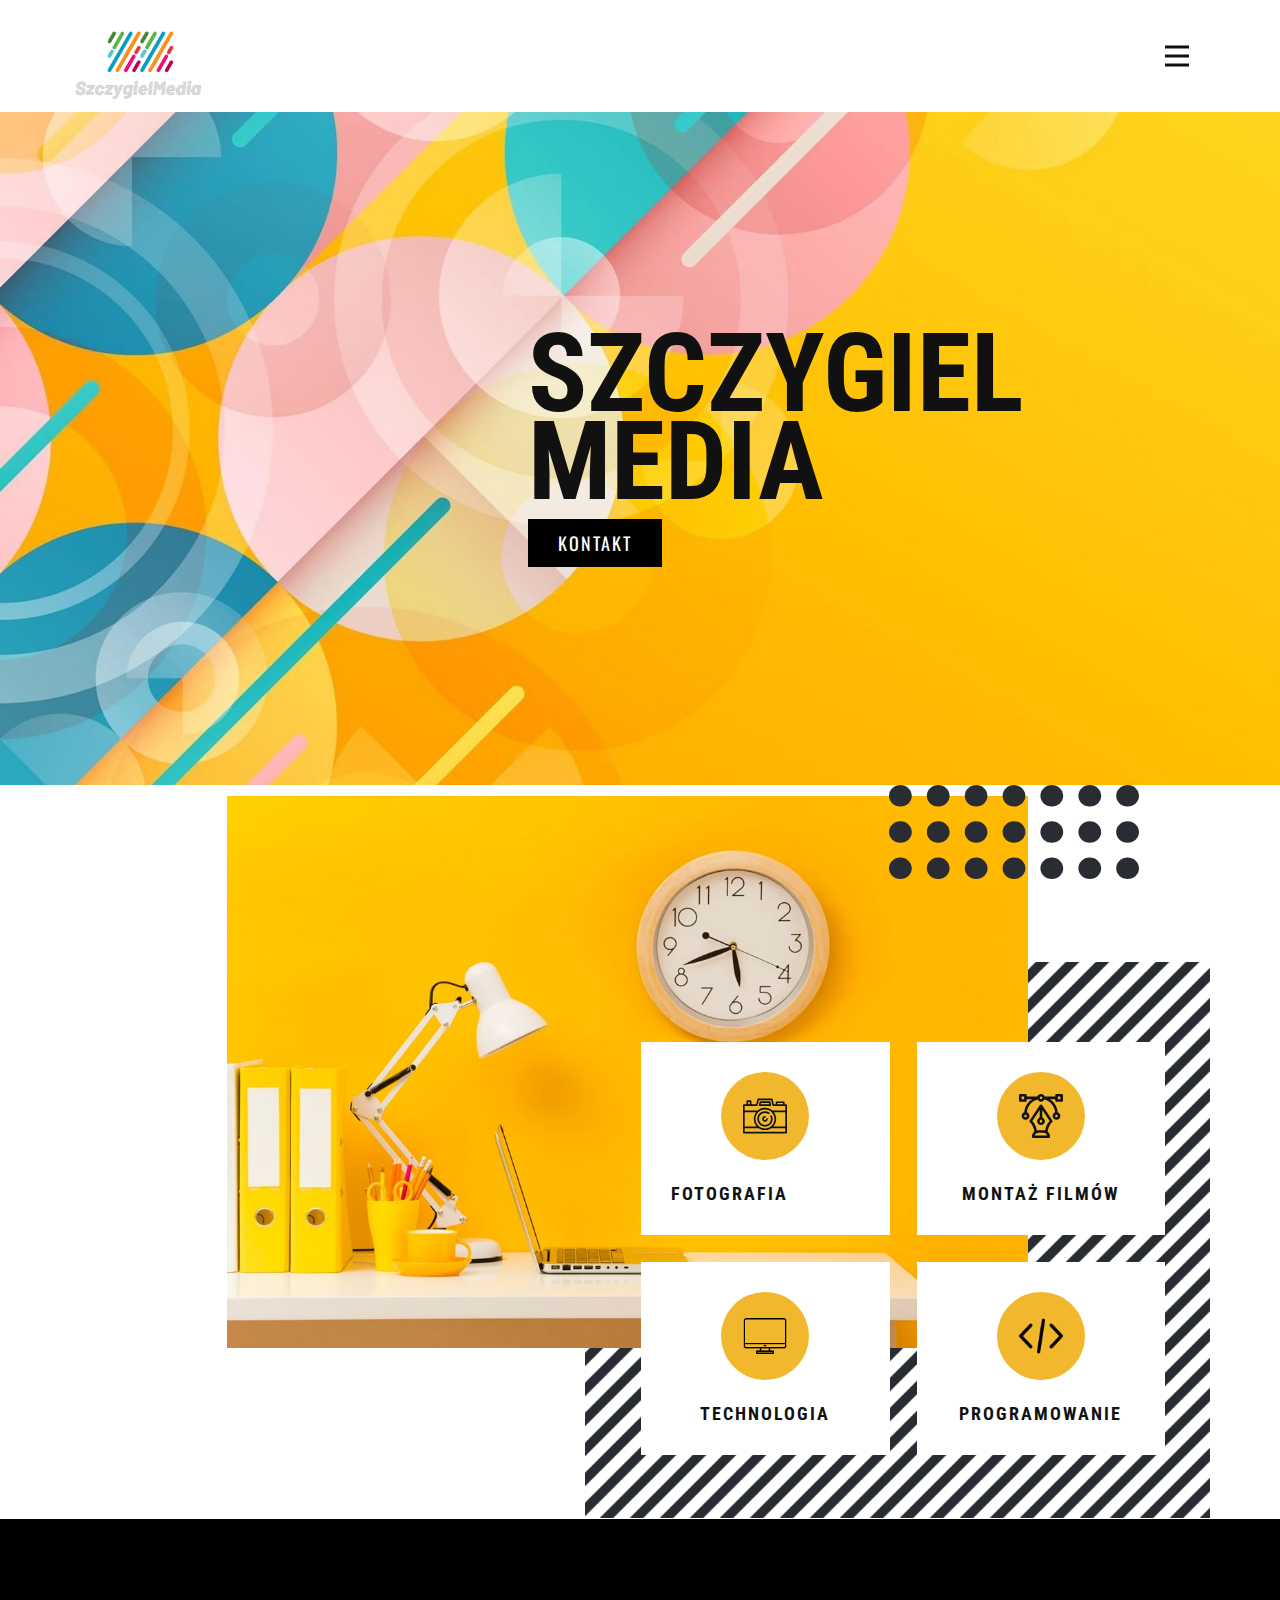
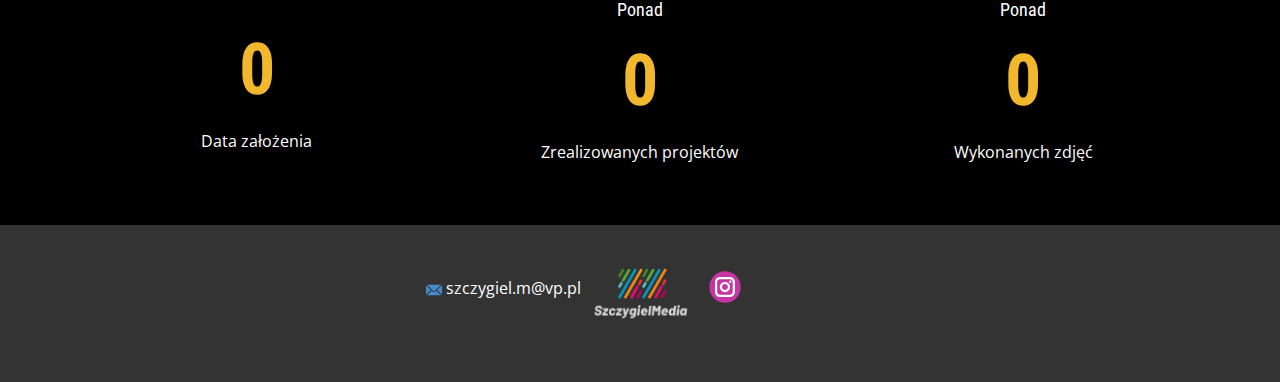
<file: index.html>
<!DOCTYPE html>
<html style="font-size: 16px;">
  <head>
    <meta name="viewport" content="width=device-width, initial-scale=1.0">
    <meta charset="utf-8">
    <meta name="keywords" content="​We create brands, Some Work, We Create Amazing Websites, Digital Marketing Agency, Our Clients, Contact Us">
    <meta name="description" content="">
    <meta name="page_type" content="np-template-header-footer-from-plugin">
    <title>Strona Główna</title>
    <link rel="stylesheet" href="nicepage.css" media="screen">
<link rel="stylesheet" href="Strona-Główna.css" media="screen">
    <script class="u-script" type="text/javascript" src="jquery-1.9.1.min.js" defer=""></script>
    <script class="u-script" type="text/javascript" src="nicepage.js" defer=""></script>
    <meta name="generator" content="Nicepage 4.3.3, nicepage.com">
    <link id="u-theme-google-font" rel="stylesheet" href="https://fonts.googleapis.com/css?family=Roboto+Condensed:300,300i,400,400i,700,700i|Open+Sans:300,300i,400,400i,600,600i,700,700i,800,800i">
    <link id="u-page-google-font" rel="stylesheet" href="https://fonts.googleapis.com/css?family=Roboto+Condensed:300,300i,400,400i,700,700i|Oswald:200,300,400,500,600,700">
    
    
    
    
    <script type="application/ld+json">{
		"@context": "http://schema.org",
		"@type": "Organization",
		"name": "",
		"url": "/",
		"logo": "images/photographer-removebg-preview.png",
		"sameAs": [
				"https://www.instagram.com/szczygielmedia/"
		]
}</script>
    <meta name="theme-color" content="#478ac9">
    <meta property="og:title" content="Strona Główna">
    <meta property="og:type" content="website">
    <link rel="canonical" href="/">
  </head>
  <body data-home-page="https://website1306400.nicepage.io/Strona-Główna.html?version=1c387c7d-0227-4c0a-87f4-3a1befcbb692" data-home-page-title="Strona Główna" class="u-body"><header class="u-clearfix u-header u-header" id="sec-fc80"><div class="u-clearfix u-sheet u-sheet-1">
        <a href="Strona-Główna.html" data-page-id="1306412" class="u-image u-logo u-image-1" title="Strona Główna" data-image-width="500" data-image-height="500">
          <img src="images/photographer-removebg-preview.png" class="u-logo-image u-logo-image-1">
        </a>
        <nav class="u-menu u-menu-dropdown u-offcanvas u-menu-1" data-responsive-from="XL">
          <div class="menu-collapse" style="font-size: 1rem; letter-spacing: 0px; font-weight: 500;">
            <a class="u-button-style u-custom-active-color u-custom-border u-custom-border-color u-custom-hover-color u-custom-left-right-menu-spacing u-custom-padding-bottom u-custom-text-active-color u-custom-text-color u-custom-text-hover-color u-custom-top-bottom-menu-spacing u-nav-link u-text-active-palette-1-base u-text-hover-palette-2-base" href="#" style="padding: 4px 22px; font-size: calc(1em + 8px);">
              <svg class="u-svg-link" viewBox="0 0 24 24"><use xlink:href="#menu-hamburger"></use></svg>
              <svg class="u-svg-content" version="1.1" id="menu-hamburger" viewBox="0 0 16 16" x="0px" y="0px" xmlns:xlink="http://www.w3.org/1999/xlink" xmlns="http://www.w3.org/2000/svg"><g><rect y="1" width="16" height="2"></rect><rect y="7" width="16" height="2"></rect><rect y="13" width="16" height="2"></rect>
</g></svg>
            </a>
          </div>
          <div class="u-nav-container">
            <ul class="u-nav u-spacing-2 u-unstyled u-nav-1"><li class="u-nav-item"><a class="u-active-grey-5 u-button-style u-hover-grey-10 u-nav-link u-text-active-grey-90 u-text-grey-90 u-text-hover-grey-90" href="Strona-Główna.html" style="padding: 10px 20px;">Strona Główna</a>
</li><li class="u-nav-item"><a class="u-active-grey-5 u-button-style u-hover-grey-10 u-nav-link u-text-active-grey-90 u-text-grey-90 u-text-hover-grey-90" href="Kontakt.html" style="padding: 10px 20px;">Kontakt</a>
</li></ul>
          </div>
          <div class="u-nav-container-collapse">
            <div class="u-black u-container-style u-inner-container-layout u-opacity u-opacity-95 u-sidenav">
              <div class="u-inner-container-layout u-sidenav-overflow">
                <div class="u-menu-close"></div>
                <ul class="u-align-center u-nav u-popupmenu-items u-unstyled u-nav-2"><li class="u-nav-item"><a class="u-button-style u-nav-link" href="Strona-Główna.html">Strona Główna</a>
</li><li class="u-nav-item"><a class="u-button-style u-nav-link" href="Kontakt.html">Kontakt</a>
</li></ul>
              </div>
            </div>
            <div class="u-black u-menu-overlay u-opacity u-opacity-70"></div>
          </div>
        </nav>
      </div></header>
    <section class="u-clearfix u-image u-section-1" id="carousel_684b" data-image-width="1620" data-image-height="1080">
      <div class="u-clearfix u-sheet u-valign-middle-sm u-valign-middle-xl u-valign-middle-xs u-sheet-1">
        <div class="u-align-left u-container-style u-expanded-width-xs u-group u-group-1">
          <div class="u-container-layout u-valign-middle u-container-layout-1">
            <h1 class="u-custom-font u-font-roboto-condensed u-text u-text-1"> Szczygiel<br>media
            </h1>
            <a href="Kontakt.html" data-page-id="1306405" class="u-active-black u-black u-border-none u-btn u-button-style u-custom-font u-font-oswald u-hover-grey-80 u-text-active-white u-text-body-alt-color u-text-hover-white u-btn-1">kontakt</a>
          </div>
        </div>
      </div>
    </section>
    <section class="u-align-right u-clearfix u-section-2" id="carousel_891e">
      <div class="u-clearfix u-sheet u-valign-middle u-sheet-1">
        <div class="u-container-style u-expanded-width-sm u-group u-image u-image-tiles u-image-1">
          <div class="u-container-layout u-container-layout-1"></div>
        </div>
        <img src="images/rte-min.jpg" alt="" class="u-image u-image-default u-image-2">
        <div class="u-shape u-shape-svg u-text-palette-5-dark-3 u-shape-1">
          <svg class="u-svg-link" preserveAspectRatio="none" viewBox="0 0 160 60" style=""><use xlink:href="#svg-84ce"></use></svg>
          <svg xmlns="http://www.w3.org/2000/svg" xmlns:xlink="http://www.w3.org/1999/xlink" version="1.1" xml:space="preserve" class="u-svg-content" viewBox="0 0 160 60" x="0px" y="0px" id="svg-84ce"><path d="M7.3,0C3.3,0,0,3.1,0,6.9s3.3,6.9,7.3,6.9s7.3-3.1,7.3-6.9S11.2,0,7.3,0z M31.5,0c-4,0-7.3,3.1-7.3,6.9s3.3,6.9,7.3,6.9
	s7.3-3.1,7.3-6.9S35.5,0,31.5,0z M55.8,0c-4,0-7.3,3.1-7.3,6.9s3.3,6.9,7.3,6.9S63,10.7,63,6.9S59.7,0,55.8,0z M80,0
	c-4,0-7.3,3.1-7.3,6.9s3.3,6.9,7.3,6.9s7.3-3.1,7.3-6.9S84,0,80,0z M104.2,0c-4,0-7.3,3.1-7.3,6.9s3.3,6.9,7.3,6.9
	c4,0,7.3-3.1,7.3-6.9S108.2,0,104.2,0z M128.5,0c-4,0-7.3,3.1-7.3,6.9s3.3,6.9,7.3,6.9c4,0,7.3-3.1,7.3-6.9S132.5,0,128.5,0z
	 M152.7,0c-4,0-7.3,3.1-7.3,6.9s3.3,6.9,7.3,6.9c4,0,7.3-3.1,7.3-6.9S156.7,0,152.7,0z M7.3,23.1c-4,0-7.3,3.1-7.3,6.9
	s3.3,6.9,7.3,6.9s7.3-3.1,7.3-6.9S11.2,23.1,7.3,23.1z M31.5,23.1c-4,0-7.3,3.1-7.3,6.9s3.3,6.9,7.3,6.9s7.3-3.1,7.3-6.9
	S35.5,23.1,31.5,23.1z M55.8,23.1c-4,0-7.3,3.1-7.3,6.9s3.3,6.9,7.3,6.9S63,33.8,63,30S59.7,23.1,55.8,23.1z M80,23.1
	c-4,0-7.3,3.1-7.3,6.9s3.3,6.9,7.3,6.9s7.3-3.1,7.3-6.9S84,23.1,80,23.1z M104.2,23.1c-4,0-7.3,3.1-7.3,6.9s3.3,6.9,7.3,6.9
	c4,0,7.3-3.1,7.3-6.9S108.2,23.1,104.2,23.1z M128.5,23.1c-4,0-7.3,3.1-7.3,6.9s3.3,6.9,7.3,6.9c4,0,7.3-3.1,7.3-6.9
	S132.5,23.1,128.5,23.1z M152.7,23.1c-4,0-7.3,3.1-7.3,6.9s3.3,6.9,7.3,6.9c4,0,7.3-3.1,7.3-6.9S156.7,23.1,152.7,23.1z M7.3,46.2
	c-4,0-7.3,3.1-7.3,6.9C0,56.9,3.3,60,7.3,60s7.3-3.1,7.3-6.9C14.5,49.3,11.2,46.2,7.3,46.2z M31.5,46.2c-4,0-7.3,3.1-7.3,6.9
	c0,3.8,3.3,6.9,7.3,6.9s7.3-3.1,7.3-6.9C38.8,49.3,35.5,46.2,31.5,46.2z M55.8,46.2c-4,0-7.3,3.1-7.3,6.9c0,3.8,3.3,6.9,7.3,6.9
	s7.3-3.1,7.3-6.9C63,49.3,59.7,46.2,55.8,46.2z M80,46.2c-4,0-7.3,3.1-7.3,6.9c0,3.8,3.3,6.9,7.3,6.9s7.3-3.1,7.3-6.9
	C87.3,49.3,84,46.2,80,46.2z M104.2,46.2c-4,0-7.3,3.1-7.3,6.9c0,3.8,3.3,6.9,7.3,6.9c4,0,7.3-3.1,7.3-6.9
	C111.5,49.3,108.2,46.2,104.2,46.2z M128.5,46.2c-4,0-7.3,3.1-7.3,6.9c0,3.8,3.3,6.9,7.3,6.9c4,0,7.3-3.1,7.3-6.9
	C135.8,49.3,132.5,46.2,128.5,46.2z M152.7,46.2c-4,0-7.3,3.1-7.3,6.9c0,3.8,3.3,6.9,7.3,6.9c4,0,7.3-3.1,7.3-6.9
	C160,49.3,156.7,46.2,152.7,46.2z"></path></svg>
        </div>
        <div class="u-expanded-width-xs u-list u-list-1">
          <div class="u-repeater u-repeater-1">
            <div class="u-container-style u-list-item u-repeater-item u-video-cover u-white u-list-item-1">
              <div class="u-container-layout u-similar-container u-container-layout-2"><span class="u-icon u-icon-circle u-palette-3-base u-spacing-22 u-icon-1"><svg class="u-svg-link" preserveAspectRatio="xMidYMin slice" viewBox="0 0 395.981 395.981" style=""><use xlink:href="#svg-e70c"></use></svg><svg xmlns="http://www.w3.org/2000/svg" xmlns:xlink="http://www.w3.org/1999/xlink" version="1.1" xml:space="preserve" class="u-svg-content" viewBox="0 0 395.981 395.981" x="0px" y="0px" id="svg-e70c" style="enable-background:new 0 0 395.981 395.981;"><g><path d="M266.664,224.239c0-10.154-2.166-19.934-6.438-29.068c-1.755-3.752-6.222-5.372-9.972-3.616   c-3.752,1.755-5.371,6.219-3.616,9.971c3.335,7.13,5.026,14.771,5.026,22.713c0,29.596-24.078,53.674-53.674,53.674   s-53.673-24.078-53.673-53.674s24.077-53.673,53.673-53.673c10.679,0,20.99,3.125,29.82,9.038c3.44,2.305,8.1,1.383,10.404-2.059   s1.383-8.1-2.059-10.405c-11.308-7.572-24.506-11.574-38.166-11.574c-37.866,0-68.673,30.807-68.673,68.673   s30.807,68.674,68.673,68.674C235.857,292.913,266.664,262.106,266.664,224.239z"></path><path d="M197.99,214.07c4.143,0,7.5-3.358,7.5-7.5s-3.357-7.5-7.5-7.5c-13.878,0-25.169,11.291-25.169,25.169   c0,13.879,11.291,25.17,25.169,25.17c13.879,0,25.17-11.291,25.17-25.17c0-4.142-3.357-7.5-7.5-7.5s-7.5,3.358-7.5,7.5   c0,5.608-4.563,10.17-10.17,10.17s-10.169-4.562-10.169-10.17C187.821,218.632,192.383,214.07,197.99,214.07z"></path><path d="M388.481,92.995h-13.669V74.505c0-4.142-3.357-7.5-7.5-7.5h-65.615c-4.143,0-7.5,3.358-7.5,7.5v18.491h-16.82   l-10.463-46.639c-0.769-3.424-3.809-5.858-7.318-5.858h-123.21c-3.51,0-6.55,2.434-7.318,5.858l-10.463,46.639h-42.54V64.497   c0-4.142-3.357-7.5-7.5-7.5H38.565c-4.143,0-7.5,3.358-7.5,7.5v28.498H7.5c-4.143,0-7.5,3.358-7.5,7.5v247.488   c0,4.142,3.357,7.5,7.5,7.5h380.981c4.143,0,7.5-3.358,7.5-7.5V100.495C395.981,96.353,392.624,92.995,388.481,92.995z    M309.197,82.005h50.615v10.991h-50.615V82.005z M46.065,71.997h14.999v20.998H46.065V71.997z M124.608,107.995   c3.51,0,6.55-2.434,7.318-5.858l10.463-46.639h111.202l10.463,46.639c0.769,3.425,3.809,5.858,7.318,5.858h109.608v40.494H263.869   c-17.648-15.368-40.695-24.687-65.878-24.687c-25.183,0-48.23,9.319-65.877,24.687H15v-40.494H124.608z M112.555,224.239   c0-47.109,38.326-85.436,85.436-85.436s85.437,38.327,85.437,85.436c0,47.11-38.327,85.437-85.437,85.437   S112.555,271.349,112.555,224.239z M124.38,292.49H15v-129h103.067c-12.862,16.881-20.512,37.937-20.512,60.75   C97.555,250.569,107.744,274.56,124.38,292.49z M298.427,224.239c0-22.812-7.65-43.869-20.512-60.75h103.067v129h-109.38   C288.238,274.56,298.427,250.569,298.427,224.239z M15,340.483V307.49h126.861c16.035,10.846,35.356,17.186,56.129,17.186   c20.774,0,40.095-6.34,56.13-17.186h126.861v32.994H15z"></path><path d="M150.229,107.995h95.522c2.277,0,4.432-1.035,5.855-2.813c1.423-1.778,1.961-4.106,1.463-6.329l-6.169-27.498   c-0.769-3.424-3.809-5.858-7.318-5.858h-83.185c-3.51,0-6.55,2.434-7.318,5.858l-6.169,27.498c-0.498,2.222,0.04,4.551,1.463,6.329   C145.798,106.96,147.952,107.995,150.229,107.995z M162.402,80.498h71.177l2.804,12.498h-76.784L162.402,80.498z"></path>
</g></svg></span>
                <h4 class="u-text u-text-1">Fotografia</h4>
              </div>
            </div>
            <div class="u-align-center u-container-style u-list-item u-repeater-item u-video-cover u-white u-list-item-2">
              <div class="u-container-layout u-similar-container u-container-layout-3"><span class="u-icon u-icon-circle u-palette-3-base u-spacing-22 u-icon-2"><svg class="u-svg-link" preserveAspectRatio="xMidYMin slice" viewBox="0 0 512 512" style=""><use xlink:href="#svg-6561"></use></svg><svg xmlns="http://www.w3.org/2000/svg" xmlns:xlink="http://www.w3.org/1999/xlink" version="1.1" xml:space="preserve" class="u-svg-content" viewBox="0 0 512 512" x="0px" y="0px" id="svg-6561" style="enable-background:new 0 0 512 512;"><g><g><path d="M497,0h-60c-8.284,0-15,6.716-15,15v15H298.42C292.228,12.542,275.555,0,256,0s-36.228,12.542-42.42,30H90V15    c0-8.284-6.716-15-15-15H15C6.716,0,0,6.716,0,15v60c0,8.284,6.716,15,15,15h60c8.284,0,15-6.716,15-15V59.8h62.377    c-54.116,34.274-87.012,92.175-90.969,153.642C43.738,219.518,31,236.294,31,256c0,24.813,20.187,45,45,45s45-20.187,45-45    c0-19.38-12.315-35.938-29.53-42.26c5.326-70.647,56.198-131.494,124.226-148.758C223.07,79.794,238.361,90,256,90    c17.639,0,32.93-10.206,40.304-25.017c68.029,17.264,118.9,78.111,124.226,148.758C403.315,220.062,391,236.62,391,256    c0,24.813,20.187,45,45,45s45-20.187,45-45c0-19.706-12.738-36.482-30.408-42.558C446.627,151.852,413.633,94.207,359.623,60H422    v15c0,8.284,6.716,15,15,15h60c8.284,0,15-6.716,15-15V15C512,6.716,505.284,0,497,0z M60,60H30V30h30V60z M76,271    c-8.271,0-15-6.729-15-15s6.729-15,15-15s15,6.729,15,15S84.271,271,76,271z M256,60c-8.271,0-15-6.729-15-15s6.729-15,15-15    s15,6.729,15,15S264.271,60,256,60z M436,241c8.271,0,15,6.729,15,15s-6.729,15-15,15s-15-6.729-15-15S427.729,241,436,241z     M482,60h-30V30h30V60z"></path>
</g>
</g><g><g><path d="M388.48,307.679l-120-179.999c-0.004-0.006-0.009-0.012-0.013-0.019c-0.043-0.064-0.09-0.125-0.134-0.188    c-0.206-0.299-0.423-0.587-0.649-0.868c-6.321-7.854-18.357-7.324-24.017,0.868c-0.044,0.063-0.091,0.124-0.134,0.188    c-0.004,0.007-0.009,0.012-0.013,0.019l-120,180c-3.967,5.949-3.182,13.871,1.874,18.927    c29.927,29.927,48.975,69.047,54.164,110.901c-2.329,1.883-4.578,3.899-6.71,6.081C158.759,458.001,151,476.97,151,497    c0,8.284,6.716,15,15,15h180c8.284,0,15-6.716,15-15c0-20.03-7.759-38.999-21.847-53.412c-2.133-2.182-4.381-4.198-6.711-6.081    c5.188-41.856,24.236-80.976,54.163-110.9C391.662,321.551,392.447,313.628,388.48,307.679z M256,301c8.271,0,15,6.729,15,15    s-6.729,15-15,15s-15-6.729-15-15S247.729,301,256,301z M183.558,482c6.241-17.833,23.159-31,42.442-31h60    c19.283,0,36.201,13.167,42.442,31H183.558z M304.245,423.283C298.345,421.777,292.229,421,286,421h-60    c-6.229,0-12.345,0.777-18.245,2.284c-7.02-40.429-25.251-78.221-52.65-108.899L241,185.542v88.039    c-17.459,6.192-30,22.865-30,42.42c0,24.813,20.187,45,45,45s45-20.187,45-45c0-19.555-12.541-36.228-30-42.42v-88.039    l85.896,128.843C329.496,345.06,311.264,382.853,304.245,423.283z"></path>
</g>
</g></svg></span>
                <h4 class="u-text u-text-2"> Montaż filmów</h4>
              </div>
            </div>
            <div class="u-align-center u-container-style u-list-item u-repeater-item u-video-cover u-white u-list-item-3">
              <div class="u-container-layout u-similar-container u-container-layout-4"><span class="u-file-icon u-icon u-icon-circle u-palette-3-base u-spacing-22 u-icon-3"><img src="images/3474360.png" alt=""></span>
                <h4 class="u-text u-text-3">Technologia</h4>
              </div>
            </div>
            <div class="u-align-center u-container-style u-list-item u-repeater-item u-video-cover u-white u-list-item-4">
              <div class="u-container-layout u-similar-container u-container-layout-5"><span class="u-file-icon u-icon u-icon-circle u-palette-3-base u-spacing-22 u-icon-4"><img src="images/711284.png" alt=""></span>
                <h4 class="u-text u-text-4">Programowanie</h4>
              </div>
            </div>
          </div>
        </div>
      </div>
    </section>
    <section class="u-black u-clearfix u-section-3" id="sec-9f10">
      <div class="u-clearfix u-sheet u-valign-middle u-sheet-1">
        <div class="u-expanded-width-md u-expanded-width-sm u-expanded-width-xs u-list u-list-1">
          <div class="u-repeater u-repeater-1">
            <div class="u-align-center u-container-style u-list-item u-repeater-item">
              <div class="u-container-layout u-similar-container u-valign-middle u-container-layout-1">
                <h6 class="u-text u-text-1"></h6>
                <h1 class="u-text u-text-default u-text-palette-3-base u-title u-text-2" data-animation-name="counter" data-animation-event="scroll" data-animation-duration="3000">2022</h1>
                <p class="u-text u-text-3">Data założenia</p>
              </div>
            </div>
            <div class="u-align-center u-container-style u-list-item u-repeater-item">
              <div class="u-container-layout u-similar-container u-valign-middle u-container-layout-2">
                <h6 class="u-text u-text-4">Ponad</h6>
                <h1 class="u-text u-text-default u-text-palette-3-base u-title u-text-5" data-animation-name="counter" data-animation-event="scroll" data-animation-duration="3000">100</h1>
                <p class="u-text u-text-6">Zrealizowanych projektów</p>
              </div>
            </div>
            <div class="u-align-center u-container-style u-list-item u-repeater-item">
              <div class="u-container-layout u-similar-container u-valign-middle u-container-layout-3">
                <h6 class="u-text u-text-7">Ponad</h6>
                <h1 class="u-text u-text-default u-text-palette-3-base u-title u-text-8" data-animation-name="counter" data-animation-event="scroll" data-animation-duration="3000">120000</h1>
                <p class="u-text u-text-9">Wykonanych zdjęć</p>
              </div>
            </div>
          </div>
        </div>
      </div>
    </section>
    
    
    <footer class="u-clearfix u-footer u-grey-80" id="sec-148e"><div class="u-clearfix u-sheet u-sheet-1">
        <img class="u-image u-image-default u-preserve-proportions u-image-1" src="images/photographer-removebg-preview.png" alt="" data-image-width="500" data-image-height="500">
        <div class="u-social-icons u-spacing-10 u-social-icons-1">
          <a class="u-social-url" title="instagram" target="_blank" href="https://www.instagram.com/szczygielmedia/"><span class="u-icon u-social-icon u-social-instagram u-icon-1"><svg class="u-svg-link" preserveAspectRatio="xMidYMin slice" viewBox="0 0 112 112" style=""><use xlink:href="#svg-9495"></use></svg><svg class="u-svg-content" viewBox="0 0 112 112" x="0" y="0" id="svg-9495"><circle fill="currentColor" cx="56.1" cy="56.1" r="55"></circle><path fill="#FFFFFF" d="M55.9,38.2c-9.9,0-17.9,8-17.9,17.9C38,66,46,74,55.9,74c9.9,0,17.9-8,17.9-17.9C73.8,46.2,65.8,38.2,55.9,38.2
z M55.9,66.4c-5.7,0-10.3-4.6-10.3-10.3c-0.1-5.7,4.6-10.3,10.3-10.3c5.7,0,10.3,4.6,10.3,10.3C66.2,61.8,61.6,66.4,55.9,66.4z"></path><path fill="#FFFFFF" d="M74.3,33.5c-2.3,0-4.2,1.9-4.2,4.2s1.9,4.2,4.2,4.2s4.2-1.9,4.2-4.2S76.6,33.5,74.3,33.5z"></path><path fill="#FFFFFF" d="M73.1,21.3H38.6c-9.7,0-17.5,7.9-17.5,17.5v34.5c0,9.7,7.9,17.6,17.5,17.6h34.5c9.7,0,17.5-7.9,17.5-17.5V38.8
C90.6,29.1,82.7,21.3,73.1,21.3z M83,73.3c0,5.5-4.5,9.9-9.9,9.9H38.6c-5.5,0-9.9-4.5-9.9-9.9V38.8c0-5.5,4.5-9.9,9.9-9.9h34.5
c5.5,0,9.9,4.5,9.9,9.9V73.3z"></path></svg></span>
          </a>
        </div>
        <a href="mailto:szczygiel.m@vp.pl" class="u-active-none u-bottom-left-radius-0 u-bottom-right-radius-0 u-btn u-btn-rectangle u-button-style u-hover-none u-none u-radius-0 u-text-body-alt-color u-top-left-radius-0 u-top-right-radius-0 u-btn-1"><span class="u-icon u-icon-2"><svg class="u-svg-content" viewBox="0 0 24 16" x="0px" y="0px" style="width: 1em; height: 1em;"><path fill="currentColor" d="M23.8,1.1l-7.3,6.8l7.3,6.8c0.1-0.2,0.2-0.6,0.2-0.9V2C24,1.7,23.9,1.4,23.8,1.1z M21.8,0H2.2
	c-0.4,0-0.7,0.1-1,0.2L10.6,9c0.8,0.8,2.2,0.8,3,0l9.2-8.7C22.6,0.1,22.2,0,21.8,0z M0.2,1.1C0.1,1.4,0,1.7,0,2V14
	c0,0.3,0.1,0.6,0.2,0.9l7.3-6.8L0.2,1.1z M15.5,9l-1.1,1c-1.3,1.2-3.6,1.2-4.9,0l-1-1l-7.3,6.8c0.2,0.1,0.6,0.2,1,0.2H22
	c0.4,0,0.6-0.1,1-0.2L15.5,9z"></path></svg><img></span>&nbsp;szczygiel.m@vp.pl
        </a>
      </div></footer>
    <section class="u-backlink u-clearfix u-grey-80">
    </section>
  </body>
</html>
</file>
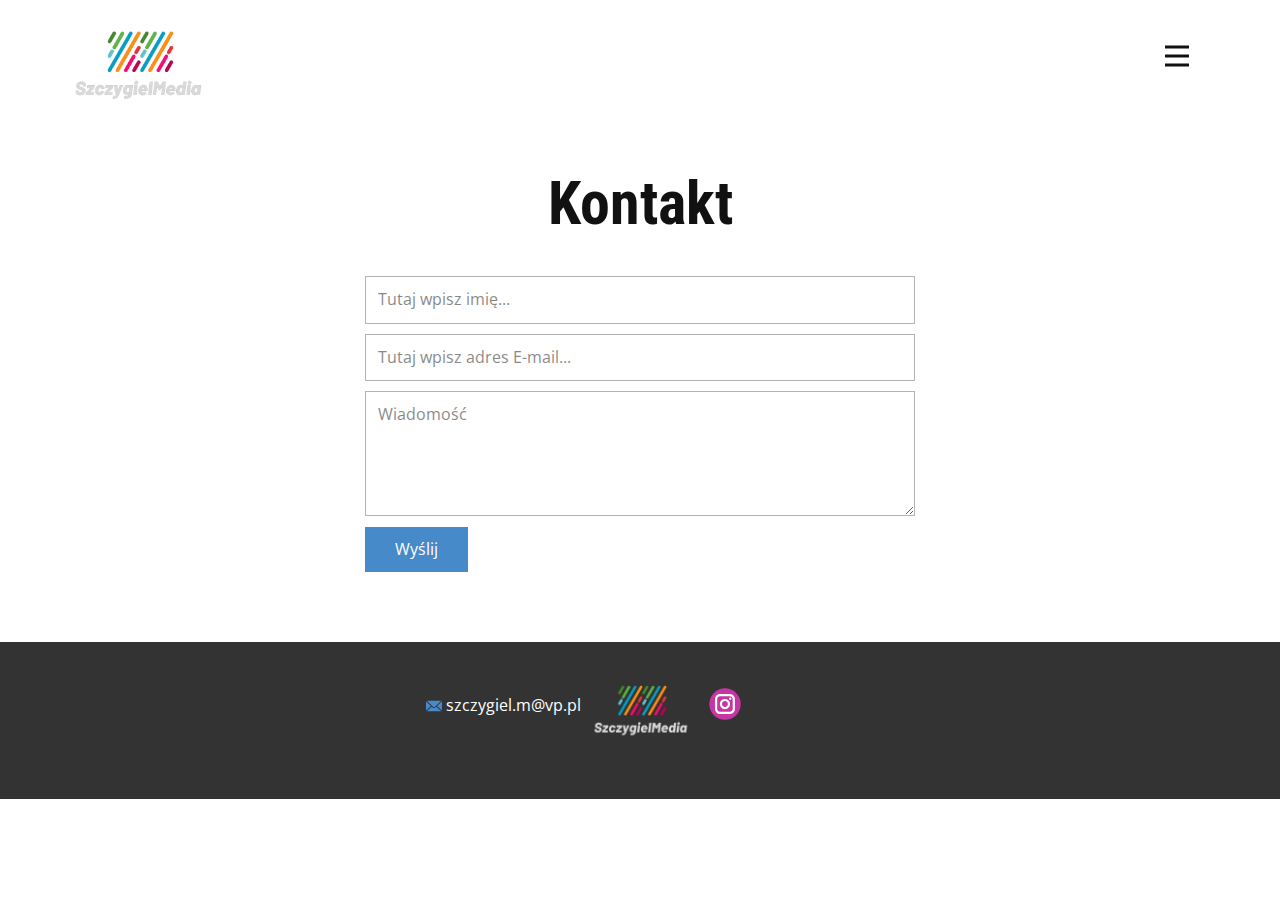
<file: Kontakt.html>
<!DOCTYPE html>
<html style="font-size: 16px;">
  <head>
    <meta name="viewport" content="width=device-width, initial-scale=1.0">
    <meta charset="utf-8">
    <meta name="keywords" content="Kontakt">
    <meta name="description" content="">
    <meta name="page_type" content="np-template-header-footer-from-plugin">
    <title>Kontakt</title>
    <link rel="stylesheet" href="nicepage.css" media="screen">
<link rel="stylesheet" href="Kontakt.css" media="screen">
    <script class="u-script" type="text/javascript" src="jquery-1.9.1.min.js" defer=""></script>
    <script class="u-script" type="text/javascript" src="nicepage.js" defer=""></script>
    <meta name="generator" content="Nicepage 4.3.3, nicepage.com">
    <link id="u-theme-google-font" rel="stylesheet" href="https://fonts.googleapis.com/css?family=Roboto+Condensed:300,300i,400,400i,700,700i|Open+Sans:300,300i,400,400i,600,600i,700,700i,800,800i">
    <link id="u-page-google-font" rel="stylesheet" href="https://fonts.googleapis.com/css?family=Roboto+Condensed:300,300i,400,400i,700,700i">
    
    
    <script type="application/ld+json">{
		"@context": "http://schema.org",
		"@type": "Organization",
		"name": "",
		"logo": "images/photographer-removebg-preview.png",
		"sameAs": [
				"https://www.instagram.com/szczygielmedia/"
		]
}</script>
    <meta name="theme-color" content="#478ac9">
    <meta property="og:title" content="Kontakt">
    <meta property="og:type" content="website">
  </head>
  <body class="u-body"><header class="u-clearfix u-header u-header" id="sec-fc80"><div class="u-clearfix u-sheet u-sheet-1">
        <a href="Strona-Główna.html" data-page-id="1306412" class="u-image u-logo u-image-1" title="Strona Główna" data-image-width="500" data-image-height="500">
          <img src="images/photographer-removebg-preview.png" class="u-logo-image u-logo-image-1">
        </a>
        <nav class="u-menu u-menu-dropdown u-offcanvas u-menu-1" data-responsive-from="XL">
          <div class="menu-collapse" style="font-size: 1rem; letter-spacing: 0px; font-weight: 500;">
            <a class="u-button-style u-custom-active-color u-custom-border u-custom-border-color u-custom-hover-color u-custom-left-right-menu-spacing u-custom-padding-bottom u-custom-text-active-color u-custom-text-color u-custom-text-hover-color u-custom-top-bottom-menu-spacing u-nav-link u-text-active-palette-1-base u-text-hover-palette-2-base" href="#" style="padding: 4px 22px; font-size: calc(1em + 8px);">
              <svg class="u-svg-link" viewBox="0 0 24 24"><use xlink:href="#menu-hamburger"></use></svg>
              <svg class="u-svg-content" version="1.1" id="menu-hamburger" viewBox="0 0 16 16" x="0px" y="0px" xmlns:xlink="http://www.w3.org/1999/xlink" xmlns="http://www.w3.org/2000/svg"><g><rect y="1" width="16" height="2"></rect><rect y="7" width="16" height="2"></rect><rect y="13" width="16" height="2"></rect>
</g></svg>
            </a>
          </div>
          <div class="u-nav-container">
            <ul class="u-nav u-spacing-2 u-unstyled u-nav-1"><li class="u-nav-item"><a class="u-active-grey-5 u-button-style u-hover-grey-10 u-nav-link u-text-active-grey-90 u-text-grey-90 u-text-hover-grey-90" href="Strona-Główna.html" style="padding: 10px 20px;">Strona Główna</a>
</li><li class="u-nav-item"><a class="u-active-grey-5 u-button-style u-hover-grey-10 u-nav-link u-text-active-grey-90 u-text-grey-90 u-text-hover-grey-90" href="Kontakt.html" style="padding: 10px 20px;">Kontakt</a>
</li></ul>
          </div>
          <div class="u-nav-container-collapse">
            <div class="u-black u-container-style u-inner-container-layout u-opacity u-opacity-95 u-sidenav">
              <div class="u-inner-container-layout u-sidenav-overflow">
                <div class="u-menu-close"></div>
                <ul class="u-align-center u-nav u-popupmenu-items u-unstyled u-nav-2"><li class="u-nav-item"><a class="u-button-style u-nav-link" href="Strona-Główna.html">Strona Główna</a>
</li><li class="u-nav-item"><a class="u-button-style u-nav-link" href="Kontakt.html">Kontakt</a>
</li></ul>
              </div>
            </div>
            <div class="u-black u-menu-overlay u-opacity u-opacity-70"></div>
          </div>
        </nav>
      </div></header>
    <section class="u-align-center u-clearfix u-section-1" id="sec-2342">
      <div class="u-clearfix u-sheet u-sheet-1">
        <h2 class="u-text u-text-1">Kontakt<br>
        </h2>
        <div class="u-form u-form-1">
          <form action="https://nicepage.com/editor/Forms/Process" method="POST" class="u-clearfix u-form-spacing-10 u-form-vertical u-inner-form" style="padding: 10px" source="email" name="form">
            <input type="hidden" id="siteId" name="siteId" value="1306400">
            <input type="hidden" id="pageId" name="pageId" value="1306405">
            <div class="u-form-group u-form-name u-label-none">
              <label for="name-3b9a" class="u-label">Name</label>
              <input type="text" placeholder="Tutaj wpisz imię..." id="name-3b9a" name="name" class="u-border-1 u-border-grey-30 u-input u-input-rectangle u-white" required="">
            </div>
            <div class="u-form-email u-form-group u-label-none">
              <label for="email-3b9a" class="u-label">Email</label>
              <input type="email" placeholder="Tutaj wpisz adres E-mail..." id="email-3b9a" name="email" class="u-border-1 u-border-grey-30 u-input u-input-rectangle u-white" required="">
            </div>
            <div class="u-form-group u-form-message u-label-none">
              <label for="message-3b9a" class="u-label">Message</label>
              <textarea placeholder="Wiadomość" rows="4" cols="50" id="message-3b9a" name="message" class="u-border-1 u-border-grey-30 u-input u-input-rectangle u-white" required=""></textarea>
            </div>
            <div class="u-align-left u-form-group u-form-submit u-label-none">
              <a href="#" class="u-btn u-btn-submit u-button-style">Wyślij</a>
              <input type="submit" value="submit" class="u-form-control-hidden">
            </div>
            <div class="u-form-send-message u-form-send-success">Dziękujemy! Twoja wiadomość została wysłana</div>
            <div class="u-form-send-error u-form-send-message">Niestety ale nie udało się wysłać twojej wiadomości</div>
            <input type="hidden" value="" name="recaptchaResponse">
          </form>
        </div>
      </div>
    </section>
    
    
    <footer class="u-clearfix u-footer u-grey-80" id="sec-148e"><div class="u-clearfix u-sheet u-sheet-1">
        <img class="u-image u-image-default u-preserve-proportions u-image-1" src="images/photographer-removebg-preview.png" alt="" data-image-width="500" data-image-height="500">
        <div class="u-social-icons u-spacing-10 u-social-icons-1">
          <a class="u-social-url" title="instagram" target="_blank" href="https://www.instagram.com/szczygielmedia/"><span class="u-icon u-social-icon u-social-instagram u-icon-1"><svg class="u-svg-link" preserveAspectRatio="xMidYMin slice" viewBox="0 0 112 112" style=""><use xlink:href="#svg-9495"></use></svg><svg class="u-svg-content" viewBox="0 0 112 112" x="0" y="0" id="svg-9495"><circle fill="currentColor" cx="56.1" cy="56.1" r="55"></circle><path fill="#FFFFFF" d="M55.9,38.2c-9.9,0-17.9,8-17.9,17.9C38,66,46,74,55.9,74c9.9,0,17.9-8,17.9-17.9C73.8,46.2,65.8,38.2,55.9,38.2
z M55.9,66.4c-5.7,0-10.3-4.6-10.3-10.3c-0.1-5.7,4.6-10.3,10.3-10.3c5.7,0,10.3,4.6,10.3,10.3C66.2,61.8,61.6,66.4,55.9,66.4z"></path><path fill="#FFFFFF" d="M74.3,33.5c-2.3,0-4.2,1.9-4.2,4.2s1.9,4.2,4.2,4.2s4.2-1.9,4.2-4.2S76.6,33.5,74.3,33.5z"></path><path fill="#FFFFFF" d="M73.1,21.3H38.6c-9.7,0-17.5,7.9-17.5,17.5v34.5c0,9.7,7.9,17.6,17.5,17.6h34.5c9.7,0,17.5-7.9,17.5-17.5V38.8
C90.6,29.1,82.7,21.3,73.1,21.3z M83,73.3c0,5.5-4.5,9.9-9.9,9.9H38.6c-5.5,0-9.9-4.5-9.9-9.9V38.8c0-5.5,4.5-9.9,9.9-9.9h34.5
c5.5,0,9.9,4.5,9.9,9.9V73.3z"></path></svg></span>
          </a>
        </div>
        <a href="mailto:szczygiel.m@vp.pl" class="u-active-none u-bottom-left-radius-0 u-bottom-right-radius-0 u-btn u-btn-rectangle u-button-style u-hover-none u-none u-radius-0 u-text-body-alt-color u-top-left-radius-0 u-top-right-radius-0 u-btn-1"><span class="u-icon u-icon-2"><svg class="u-svg-content" viewBox="0 0 24 16" x="0px" y="0px" style="width: 1em; height: 1em;"><path fill="currentColor" d="M23.8,1.1l-7.3,6.8l7.3,6.8c0.1-0.2,0.2-0.6,0.2-0.9V2C24,1.7,23.9,1.4,23.8,1.1z M21.8,0H2.2
	c-0.4,0-0.7,0.1-1,0.2L10.6,9c0.8,0.8,2.2,0.8,3,0l9.2-8.7C22.6,0.1,22.2,0,21.8,0z M0.2,1.1C0.1,1.4,0,1.7,0,2V14
	c0,0.3,0.1,0.6,0.2,0.9l7.3-6.8L0.2,1.1z M15.5,9l-1.1,1c-1.3,1.2-3.6,1.2-4.9,0l-1-1l-7.3,6.8c0.2,0.1,0.6,0.2,1,0.2H22
	c0.4,0,0.6-0.1,1-0.2L15.5,9z"></path></svg><img></span>&nbsp;szczygiel.m@vp.pl
        </a>
      </div></footer>
    <section class="u-backlink u-clearfix u-grey-80">
    </section>
  </body>
</html>
</file>
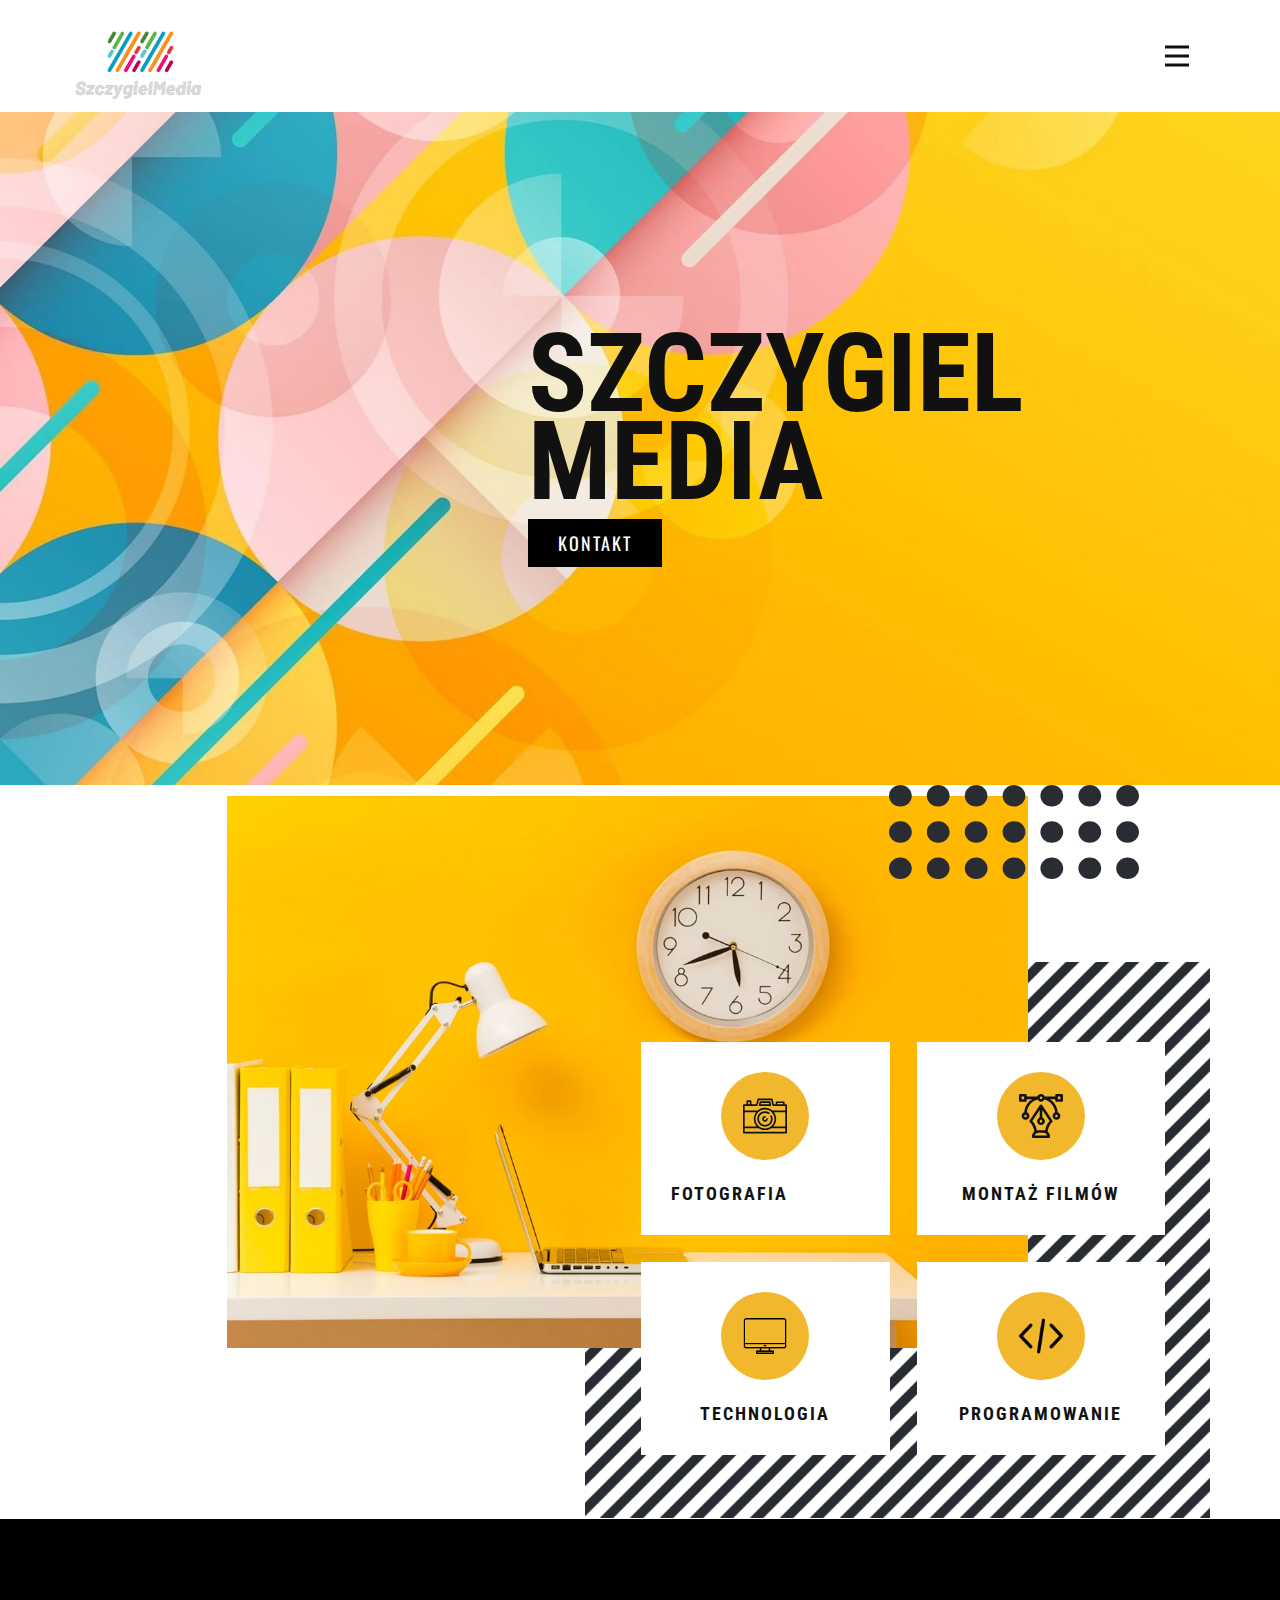
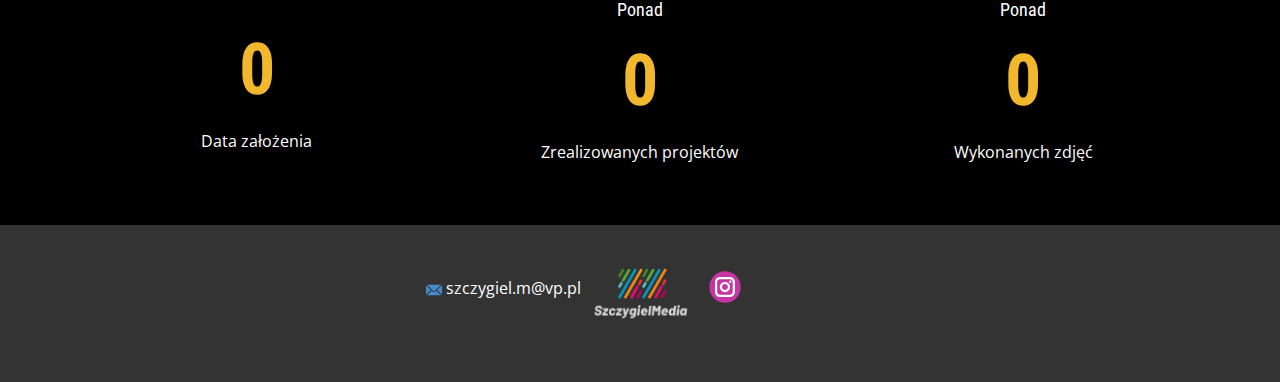
<file: Strona-Główna.html>
<!DOCTYPE html>
<html style="font-size: 16px;">
  <head>
    <meta name="viewport" content="width=device-width, initial-scale=1.0">
    <meta charset="utf-8">
    <meta name="keywords" content="​We create brands, Some Work, We Create Amazing Websites, Digital Marketing Agency, Our Clients, Contact Us">
    <meta name="description" content="">
    <meta name="page_type" content="np-template-header-footer-from-plugin">
    <title>Strona Główna</title>
    <link rel="stylesheet" href="nicepage.css" media="screen">
<link rel="stylesheet" href="Strona-Główna.css" media="screen">
    <script class="u-script" type="text/javascript" src="jquery-1.9.1.min.js" defer=""></script>
    <script class="u-script" type="text/javascript" src="nicepage.js" defer=""></script>
    <meta name="generator" content="Nicepage 4.3.3, nicepage.com">
    <link id="u-theme-google-font" rel="stylesheet" href="https://fonts.googleapis.com/css?family=Roboto+Condensed:300,300i,400,400i,700,700i|Open+Sans:300,300i,400,400i,600,600i,700,700i,800,800i">
    <link id="u-page-google-font" rel="stylesheet" href="https://fonts.googleapis.com/css?family=Roboto+Condensed:300,300i,400,400i,700,700i|Oswald:200,300,400,500,600,700">
    
    
    
    
    <script type="application/ld+json">{
		"@context": "http://schema.org",
		"@type": "Organization",
		"name": "",
		"url": "/",
		"logo": "images/photographer-removebg-preview.png",
		"sameAs": [
				"https://www.instagram.com/szczygielmedia/"
		]
}</script>
    <meta name="theme-color" content="#478ac9">
    <meta property="og:title" content="Strona Główna">
    <meta property="og:type" content="website">
    <link rel="canonical" href="/">
  </head>
  <body class="u-body"><header class="u-clearfix u-header u-header" id="sec-fc80"><div class="u-clearfix u-sheet u-sheet-1">
        <a href="Strona-Główna.html" data-page-id="1306412" class="u-image u-logo u-image-1" title="Strona Główna" data-image-width="500" data-image-height="500">
          <img src="images/photographer-removebg-preview.png" class="u-logo-image u-logo-image-1">
        </a>
        <nav class="u-menu u-menu-dropdown u-offcanvas u-menu-1" data-responsive-from="XL">
          <div class="menu-collapse" style="font-size: 1rem; letter-spacing: 0px; font-weight: 500;">
            <a class="u-button-style u-custom-active-color u-custom-border u-custom-border-color u-custom-hover-color u-custom-left-right-menu-spacing u-custom-padding-bottom u-custom-text-active-color u-custom-text-color u-custom-text-hover-color u-custom-top-bottom-menu-spacing u-nav-link u-text-active-palette-1-base u-text-hover-palette-2-base" href="#" style="padding: 4px 22px; font-size: calc(1em + 8px);">
              <svg class="u-svg-link" viewBox="0 0 24 24"><use xlink:href="#menu-hamburger"></use></svg>
              <svg class="u-svg-content" version="1.1" id="menu-hamburger" viewBox="0 0 16 16" x="0px" y="0px" xmlns:xlink="http://www.w3.org/1999/xlink" xmlns="http://www.w3.org/2000/svg"><g><rect y="1" width="16" height="2"></rect><rect y="7" width="16" height="2"></rect><rect y="13" width="16" height="2"></rect>
</g></svg>
            </a>
          </div>
          <div class="u-nav-container">
            <ul class="u-nav u-spacing-2 u-unstyled u-nav-1"><li class="u-nav-item"><a class="u-active-grey-5 u-button-style u-hover-grey-10 u-nav-link u-text-active-grey-90 u-text-grey-90 u-text-hover-grey-90" href="Strona-Główna.html" style="padding: 10px 20px;">Strona Główna</a>
</li><li class="u-nav-item"><a class="u-active-grey-5 u-button-style u-hover-grey-10 u-nav-link u-text-active-grey-90 u-text-grey-90 u-text-hover-grey-90" href="Kontakt.html" style="padding: 10px 20px;">Kontakt</a>
</li></ul>
          </div>
          <div class="u-nav-container-collapse">
            <div class="u-black u-container-style u-inner-container-layout u-opacity u-opacity-95 u-sidenav">
              <div class="u-inner-container-layout u-sidenav-overflow">
                <div class="u-menu-close"></div>
                <ul class="u-align-center u-nav u-popupmenu-items u-unstyled u-nav-2"><li class="u-nav-item"><a class="u-button-style u-nav-link" href="Strona-Główna.html">Strona Główna</a>
</li><li class="u-nav-item"><a class="u-button-style u-nav-link" href="Kontakt.html">Kontakt</a>
</li></ul>
              </div>
            </div>
            <div class="u-black u-menu-overlay u-opacity u-opacity-70"></div>
          </div>
        </nav>
      </div></header>
    <section class="u-clearfix u-image u-section-1" id="carousel_684b" data-image-width="1620" data-image-height="1080">
      <div class="u-clearfix u-sheet u-valign-middle-sm u-valign-middle-xl u-valign-middle-xs u-sheet-1">
        <div class="u-align-left u-container-style u-expanded-width-xs u-group u-group-1">
          <div class="u-container-layout u-valign-middle u-container-layout-1">
            <h1 class="u-custom-font u-font-roboto-condensed u-text u-text-1"> Szczygiel<br>media
            </h1>
            <a href="Kontakt.html" data-page-id="1306405" class="u-active-black u-black u-border-none u-btn u-button-style u-custom-font u-font-oswald u-hover-grey-80 u-text-active-white u-text-body-alt-color u-text-hover-white u-btn-1">kontakt</a>
          </div>
        </div>
      </div>
    </section>
    <section class="u-align-right u-clearfix u-section-2" id="carousel_891e">
      <div class="u-clearfix u-sheet u-valign-middle u-sheet-1">
        <div class="u-container-style u-expanded-width-sm u-group u-image u-image-tiles u-image-1">
          <div class="u-container-layout u-container-layout-1"></div>
        </div>
        <img src="images/rte-min.jpg" alt="" class="u-image u-image-default u-image-2">
        <div class="u-shape u-shape-svg u-text-palette-5-dark-3 u-shape-1">
          <svg class="u-svg-link" preserveAspectRatio="none" viewBox="0 0 160 60" style=""><use xlink:href="#svg-84ce"></use></svg>
          <svg xmlns="http://www.w3.org/2000/svg" xmlns:xlink="http://www.w3.org/1999/xlink" version="1.1" xml:space="preserve" class="u-svg-content" viewBox="0 0 160 60" x="0px" y="0px" id="svg-84ce"><path d="M7.3,0C3.3,0,0,3.1,0,6.9s3.3,6.9,7.3,6.9s7.3-3.1,7.3-6.9S11.2,0,7.3,0z M31.5,0c-4,0-7.3,3.1-7.3,6.9s3.3,6.9,7.3,6.9
	s7.3-3.1,7.3-6.9S35.5,0,31.5,0z M55.8,0c-4,0-7.3,3.1-7.3,6.9s3.3,6.9,7.3,6.9S63,10.7,63,6.9S59.7,0,55.8,0z M80,0
	c-4,0-7.3,3.1-7.3,6.9s3.3,6.9,7.3,6.9s7.3-3.1,7.3-6.9S84,0,80,0z M104.2,0c-4,0-7.3,3.1-7.3,6.9s3.3,6.9,7.3,6.9
	c4,0,7.3-3.1,7.3-6.9S108.2,0,104.2,0z M128.5,0c-4,0-7.3,3.1-7.3,6.9s3.3,6.9,7.3,6.9c4,0,7.3-3.1,7.3-6.9S132.5,0,128.5,0z
	 M152.7,0c-4,0-7.3,3.1-7.3,6.9s3.3,6.9,7.3,6.9c4,0,7.3-3.1,7.3-6.9S156.7,0,152.7,0z M7.3,23.1c-4,0-7.3,3.1-7.3,6.9
	s3.3,6.9,7.3,6.9s7.3-3.1,7.3-6.9S11.2,23.1,7.3,23.1z M31.5,23.1c-4,0-7.3,3.1-7.3,6.9s3.3,6.9,7.3,6.9s7.3-3.1,7.3-6.9
	S35.5,23.1,31.5,23.1z M55.8,23.1c-4,0-7.3,3.1-7.3,6.9s3.3,6.9,7.3,6.9S63,33.8,63,30S59.7,23.1,55.8,23.1z M80,23.1
	c-4,0-7.3,3.1-7.3,6.9s3.3,6.9,7.3,6.9s7.3-3.1,7.3-6.9S84,23.1,80,23.1z M104.2,23.1c-4,0-7.3,3.1-7.3,6.9s3.3,6.9,7.3,6.9
	c4,0,7.3-3.1,7.3-6.9S108.2,23.1,104.2,23.1z M128.5,23.1c-4,0-7.3,3.1-7.3,6.9s3.3,6.9,7.3,6.9c4,0,7.3-3.1,7.3-6.9
	S132.5,23.1,128.5,23.1z M152.7,23.1c-4,0-7.3,3.1-7.3,6.9s3.3,6.9,7.3,6.9c4,0,7.3-3.1,7.3-6.9S156.7,23.1,152.7,23.1z M7.3,46.2
	c-4,0-7.3,3.1-7.3,6.9C0,56.9,3.3,60,7.3,60s7.3-3.1,7.3-6.9C14.5,49.3,11.2,46.2,7.3,46.2z M31.5,46.2c-4,0-7.3,3.1-7.3,6.9
	c0,3.8,3.3,6.9,7.3,6.9s7.3-3.1,7.3-6.9C38.8,49.3,35.5,46.2,31.5,46.2z M55.8,46.2c-4,0-7.3,3.1-7.3,6.9c0,3.8,3.3,6.9,7.3,6.9
	s7.3-3.1,7.3-6.9C63,49.3,59.7,46.2,55.8,46.2z M80,46.2c-4,0-7.3,3.1-7.3,6.9c0,3.8,3.3,6.9,7.3,6.9s7.3-3.1,7.3-6.9
	C87.3,49.3,84,46.2,80,46.2z M104.2,46.2c-4,0-7.3,3.1-7.3,6.9c0,3.8,3.3,6.9,7.3,6.9c4,0,7.3-3.1,7.3-6.9
	C111.5,49.3,108.2,46.2,104.2,46.2z M128.5,46.2c-4,0-7.3,3.1-7.3,6.9c0,3.8,3.3,6.9,7.3,6.9c4,0,7.3-3.1,7.3-6.9
	C135.8,49.3,132.5,46.2,128.5,46.2z M152.7,46.2c-4,0-7.3,3.1-7.3,6.9c0,3.8,3.3,6.9,7.3,6.9c4,0,7.3-3.1,7.3-6.9
	C160,49.3,156.7,46.2,152.7,46.2z"></path></svg>
        </div>
        <div class="u-expanded-width-xs u-list u-list-1">
          <div class="u-repeater u-repeater-1">
            <div class="u-container-style u-list-item u-repeater-item u-video-cover u-white u-list-item-1">
              <div class="u-container-layout u-similar-container u-container-layout-2"><span class="u-icon u-icon-circle u-palette-3-base u-spacing-22 u-icon-1"><svg class="u-svg-link" preserveAspectRatio="xMidYMin slice" viewBox="0 0 395.981 395.981" style=""><use xlink:href="#svg-e70c"></use></svg><svg xmlns="http://www.w3.org/2000/svg" xmlns:xlink="http://www.w3.org/1999/xlink" version="1.1" xml:space="preserve" class="u-svg-content" viewBox="0 0 395.981 395.981" x="0px" y="0px" id="svg-e70c" style="enable-background:new 0 0 395.981 395.981;"><g><path d="M266.664,224.239c0-10.154-2.166-19.934-6.438-29.068c-1.755-3.752-6.222-5.372-9.972-3.616   c-3.752,1.755-5.371,6.219-3.616,9.971c3.335,7.13,5.026,14.771,5.026,22.713c0,29.596-24.078,53.674-53.674,53.674   s-53.673-24.078-53.673-53.674s24.077-53.673,53.673-53.673c10.679,0,20.99,3.125,29.82,9.038c3.44,2.305,8.1,1.383,10.404-2.059   s1.383-8.1-2.059-10.405c-11.308-7.572-24.506-11.574-38.166-11.574c-37.866,0-68.673,30.807-68.673,68.673   s30.807,68.674,68.673,68.674C235.857,292.913,266.664,262.106,266.664,224.239z"></path><path d="M197.99,214.07c4.143,0,7.5-3.358,7.5-7.5s-3.357-7.5-7.5-7.5c-13.878,0-25.169,11.291-25.169,25.169   c0,13.879,11.291,25.17,25.169,25.17c13.879,0,25.17-11.291,25.17-25.17c0-4.142-3.357-7.5-7.5-7.5s-7.5,3.358-7.5,7.5   c0,5.608-4.563,10.17-10.17,10.17s-10.169-4.562-10.169-10.17C187.821,218.632,192.383,214.07,197.99,214.07z"></path><path d="M388.481,92.995h-13.669V74.505c0-4.142-3.357-7.5-7.5-7.5h-65.615c-4.143,0-7.5,3.358-7.5,7.5v18.491h-16.82   l-10.463-46.639c-0.769-3.424-3.809-5.858-7.318-5.858h-123.21c-3.51,0-6.55,2.434-7.318,5.858l-10.463,46.639h-42.54V64.497   c0-4.142-3.357-7.5-7.5-7.5H38.565c-4.143,0-7.5,3.358-7.5,7.5v28.498H7.5c-4.143,0-7.5,3.358-7.5,7.5v247.488   c0,4.142,3.357,7.5,7.5,7.5h380.981c4.143,0,7.5-3.358,7.5-7.5V100.495C395.981,96.353,392.624,92.995,388.481,92.995z    M309.197,82.005h50.615v10.991h-50.615V82.005z M46.065,71.997h14.999v20.998H46.065V71.997z M124.608,107.995   c3.51,0,6.55-2.434,7.318-5.858l10.463-46.639h111.202l10.463,46.639c0.769,3.425,3.809,5.858,7.318,5.858h109.608v40.494H263.869   c-17.648-15.368-40.695-24.687-65.878-24.687c-25.183,0-48.23,9.319-65.877,24.687H15v-40.494H124.608z M112.555,224.239   c0-47.109,38.326-85.436,85.436-85.436s85.437,38.327,85.437,85.436c0,47.11-38.327,85.437-85.437,85.437   S112.555,271.349,112.555,224.239z M124.38,292.49H15v-129h103.067c-12.862,16.881-20.512,37.937-20.512,60.75   C97.555,250.569,107.744,274.56,124.38,292.49z M298.427,224.239c0-22.812-7.65-43.869-20.512-60.75h103.067v129h-109.38   C288.238,274.56,298.427,250.569,298.427,224.239z M15,340.483V307.49h126.861c16.035,10.846,35.356,17.186,56.129,17.186   c20.774,0,40.095-6.34,56.13-17.186h126.861v32.994H15z"></path><path d="M150.229,107.995h95.522c2.277,0,4.432-1.035,5.855-2.813c1.423-1.778,1.961-4.106,1.463-6.329l-6.169-27.498   c-0.769-3.424-3.809-5.858-7.318-5.858h-83.185c-3.51,0-6.55,2.434-7.318,5.858l-6.169,27.498c-0.498,2.222,0.04,4.551,1.463,6.329   C145.798,106.96,147.952,107.995,150.229,107.995z M162.402,80.498h71.177l2.804,12.498h-76.784L162.402,80.498z"></path>
</g></svg></span>
                <h4 class="u-text u-text-1">Fotografia</h4>
              </div>
            </div>
            <div class="u-align-center u-container-style u-list-item u-repeater-item u-video-cover u-white u-list-item-2">
              <div class="u-container-layout u-similar-container u-container-layout-3"><span class="u-icon u-icon-circle u-palette-3-base u-spacing-22 u-icon-2"><svg class="u-svg-link" preserveAspectRatio="xMidYMin slice" viewBox="0 0 512 512" style=""><use xlink:href="#svg-6561"></use></svg><svg xmlns="http://www.w3.org/2000/svg" xmlns:xlink="http://www.w3.org/1999/xlink" version="1.1" xml:space="preserve" class="u-svg-content" viewBox="0 0 512 512" x="0px" y="0px" id="svg-6561" style="enable-background:new 0 0 512 512;"><g><g><path d="M497,0h-60c-8.284,0-15,6.716-15,15v15H298.42C292.228,12.542,275.555,0,256,0s-36.228,12.542-42.42,30H90V15    c0-8.284-6.716-15-15-15H15C6.716,0,0,6.716,0,15v60c0,8.284,6.716,15,15,15h60c8.284,0,15-6.716,15-15V59.8h62.377    c-54.116,34.274-87.012,92.175-90.969,153.642C43.738,219.518,31,236.294,31,256c0,24.813,20.187,45,45,45s45-20.187,45-45    c0-19.38-12.315-35.938-29.53-42.26c5.326-70.647,56.198-131.494,124.226-148.758C223.07,79.794,238.361,90,256,90    c17.639,0,32.93-10.206,40.304-25.017c68.029,17.264,118.9,78.111,124.226,148.758C403.315,220.062,391,236.62,391,256    c0,24.813,20.187,45,45,45s45-20.187,45-45c0-19.706-12.738-36.482-30.408-42.558C446.627,151.852,413.633,94.207,359.623,60H422    v15c0,8.284,6.716,15,15,15h60c8.284,0,15-6.716,15-15V15C512,6.716,505.284,0,497,0z M60,60H30V30h30V60z M76,271    c-8.271,0-15-6.729-15-15s6.729-15,15-15s15,6.729,15,15S84.271,271,76,271z M256,60c-8.271,0-15-6.729-15-15s6.729-15,15-15    s15,6.729,15,15S264.271,60,256,60z M436,241c8.271,0,15,6.729,15,15s-6.729,15-15,15s-15-6.729-15-15S427.729,241,436,241z     M482,60h-30V30h30V60z"></path>
</g>
</g><g><g><path d="M388.48,307.679l-120-179.999c-0.004-0.006-0.009-0.012-0.013-0.019c-0.043-0.064-0.09-0.125-0.134-0.188    c-0.206-0.299-0.423-0.587-0.649-0.868c-6.321-7.854-18.357-7.324-24.017,0.868c-0.044,0.063-0.091,0.124-0.134,0.188    c-0.004,0.007-0.009,0.012-0.013,0.019l-120,180c-3.967,5.949-3.182,13.871,1.874,18.927    c29.927,29.927,48.975,69.047,54.164,110.901c-2.329,1.883-4.578,3.899-6.71,6.081C158.759,458.001,151,476.97,151,497    c0,8.284,6.716,15,15,15h180c8.284,0,15-6.716,15-15c0-20.03-7.759-38.999-21.847-53.412c-2.133-2.182-4.381-4.198-6.711-6.081    c5.188-41.856,24.236-80.976,54.163-110.9C391.662,321.551,392.447,313.628,388.48,307.679z M256,301c8.271,0,15,6.729,15,15    s-6.729,15-15,15s-15-6.729-15-15S247.729,301,256,301z M183.558,482c6.241-17.833,23.159-31,42.442-31h60    c19.283,0,36.201,13.167,42.442,31H183.558z M304.245,423.283C298.345,421.777,292.229,421,286,421h-60    c-6.229,0-12.345,0.777-18.245,2.284c-7.02-40.429-25.251-78.221-52.65-108.899L241,185.542v88.039    c-17.459,6.192-30,22.865-30,42.42c0,24.813,20.187,45,45,45s45-20.187,45-45c0-19.555-12.541-36.228-30-42.42v-88.039    l85.896,128.843C329.496,345.06,311.264,382.853,304.245,423.283z"></path>
</g>
</g></svg></span>
                <h4 class="u-text u-text-2"> Montaż filmów</h4>
              </div>
            </div>
            <div class="u-align-center u-container-style u-list-item u-repeater-item u-video-cover u-white u-list-item-3">
              <div class="u-container-layout u-similar-container u-container-layout-4"><span class="u-file-icon u-icon u-icon-circle u-palette-3-base u-spacing-22 u-icon-3"><img src="images/3474360.png" alt=""></span>
                <h4 class="u-text u-text-3">Technologia</h4>
              </div>
            </div>
            <div class="u-align-center u-container-style u-list-item u-repeater-item u-video-cover u-white u-list-item-4">
              <div class="u-container-layout u-similar-container u-container-layout-5"><span class="u-file-icon u-icon u-icon-circle u-palette-3-base u-spacing-22 u-icon-4"><img src="images/711284.png" alt=""></span>
                <h4 class="u-text u-text-4">Programowanie</h4>
              </div>
            </div>
          </div>
        </div>
      </div>
    </section>
    <section class="u-black u-clearfix u-section-3" id="sec-9f10">
      <div class="u-clearfix u-sheet u-valign-middle u-sheet-1">
        <div class="u-expanded-width-md u-expanded-width-sm u-expanded-width-xs u-list u-list-1">
          <div class="u-repeater u-repeater-1">
            <div class="u-align-center u-container-style u-list-item u-repeater-item">
              <div class="u-container-layout u-similar-container u-valign-middle u-container-layout-1">
                <h6 class="u-text u-text-1"></h6>
                <h1 class="u-text u-text-default u-text-palette-3-base u-title u-text-2" data-animation-name="counter" data-animation-event="scroll" data-animation-duration="3000">2022</h1>
                <p class="u-text u-text-3">Data założenia</p>
              </div>
            </div>
            <div class="u-align-center u-container-style u-list-item u-repeater-item">
              <div class="u-container-layout u-similar-container u-valign-middle u-container-layout-2">
                <h6 class="u-text u-text-4">Ponad</h6>
                <h1 class="u-text u-text-default u-text-palette-3-base u-title u-text-5" data-animation-name="counter" data-animation-event="scroll" data-animation-duration="3000">100</h1>
                <p class="u-text u-text-6">Zrealizowanych projektów</p>
              </div>
            </div>
            <div class="u-align-center u-container-style u-list-item u-repeater-item">
              <div class="u-container-layout u-similar-container u-valign-middle u-container-layout-3">
                <h6 class="u-text u-text-7">Ponad</h6>
                <h1 class="u-text u-text-default u-text-palette-3-base u-title u-text-8" data-animation-name="counter" data-animation-event="scroll" data-animation-duration="3000">120000</h1>
                <p class="u-text u-text-9">Wykonanych zdjęć</p>
              </div>
            </div>
          </div>
        </div>
      </div>
    </section>
    
    
    <footer class="u-clearfix u-footer u-grey-80" id="sec-148e"><div class="u-clearfix u-sheet u-sheet-1">
        <img class="u-image u-image-default u-preserve-proportions u-image-1" src="images/photographer-removebg-preview.png" alt="" data-image-width="500" data-image-height="500">
        <div class="u-social-icons u-spacing-10 u-social-icons-1">
          <a class="u-social-url" title="instagram" target="_blank" href="https://www.instagram.com/szczygielmedia/"><span class="u-icon u-social-icon u-social-instagram u-icon-1"><svg class="u-svg-link" preserveAspectRatio="xMidYMin slice" viewBox="0 0 112 112" style=""><use xlink:href="#svg-9495"></use></svg><svg class="u-svg-content" viewBox="0 0 112 112" x="0" y="0" id="svg-9495"><circle fill="currentColor" cx="56.1" cy="56.1" r="55"></circle><path fill="#FFFFFF" d="M55.9,38.2c-9.9,0-17.9,8-17.9,17.9C38,66,46,74,55.9,74c9.9,0,17.9-8,17.9-17.9C73.8,46.2,65.8,38.2,55.9,38.2
z M55.9,66.4c-5.7,0-10.3-4.6-10.3-10.3c-0.1-5.7,4.6-10.3,10.3-10.3c5.7,0,10.3,4.6,10.3,10.3C66.2,61.8,61.6,66.4,55.9,66.4z"></path><path fill="#FFFFFF" d="M74.3,33.5c-2.3,0-4.2,1.9-4.2,4.2s1.9,4.2,4.2,4.2s4.2-1.9,4.2-4.2S76.6,33.5,74.3,33.5z"></path><path fill="#FFFFFF" d="M73.1,21.3H38.6c-9.7,0-17.5,7.9-17.5,17.5v34.5c0,9.7,7.9,17.6,17.5,17.6h34.5c9.7,0,17.5-7.9,17.5-17.5V38.8
C90.6,29.1,82.7,21.3,73.1,21.3z M83,73.3c0,5.5-4.5,9.9-9.9,9.9H38.6c-5.5,0-9.9-4.5-9.9-9.9V38.8c0-5.5,4.5-9.9,9.9-9.9h34.5
c5.5,0,9.9,4.5,9.9,9.9V73.3z"></path></svg></span>
          </a>
        </div>
        <a href="mailto:szczygiel.m@vp.pl" class="u-active-none u-bottom-left-radius-0 u-bottom-right-radius-0 u-btn u-btn-rectangle u-button-style u-hover-none u-none u-radius-0 u-text-body-alt-color u-top-left-radius-0 u-top-right-radius-0 u-btn-1"><span class="u-icon u-icon-2"><svg class="u-svg-content" viewBox="0 0 24 16" x="0px" y="0px" style="width: 1em; height: 1em;"><path fill="currentColor" d="M23.8,1.1l-7.3,6.8l7.3,6.8c0.1-0.2,0.2-0.6,0.2-0.9V2C24,1.7,23.9,1.4,23.8,1.1z M21.8,0H2.2
	c-0.4,0-0.7,0.1-1,0.2L10.6,9c0.8,0.8,2.2,0.8,3,0l9.2-8.7C22.6,0.1,22.2,0,21.8,0z M0.2,1.1C0.1,1.4,0,1.7,0,2V14
	c0,0.3,0.1,0.6,0.2,0.9l7.3-6.8L0.2,1.1z M15.5,9l-1.1,1c-1.3,1.2-3.6,1.2-4.9,0l-1-1l-7.3,6.8c0.2,0.1,0.6,0.2,1,0.2H22
	c0.4,0,0.6-0.1,1-0.2L15.5,9z"></path></svg><img></span>&nbsp;szczygiel.m@vp.pl
        </a>
      </div></footer>
    <section class="u-backlink u-clearfix u-grey-80"> 
    </section>
  </body>
</html>
</file>
